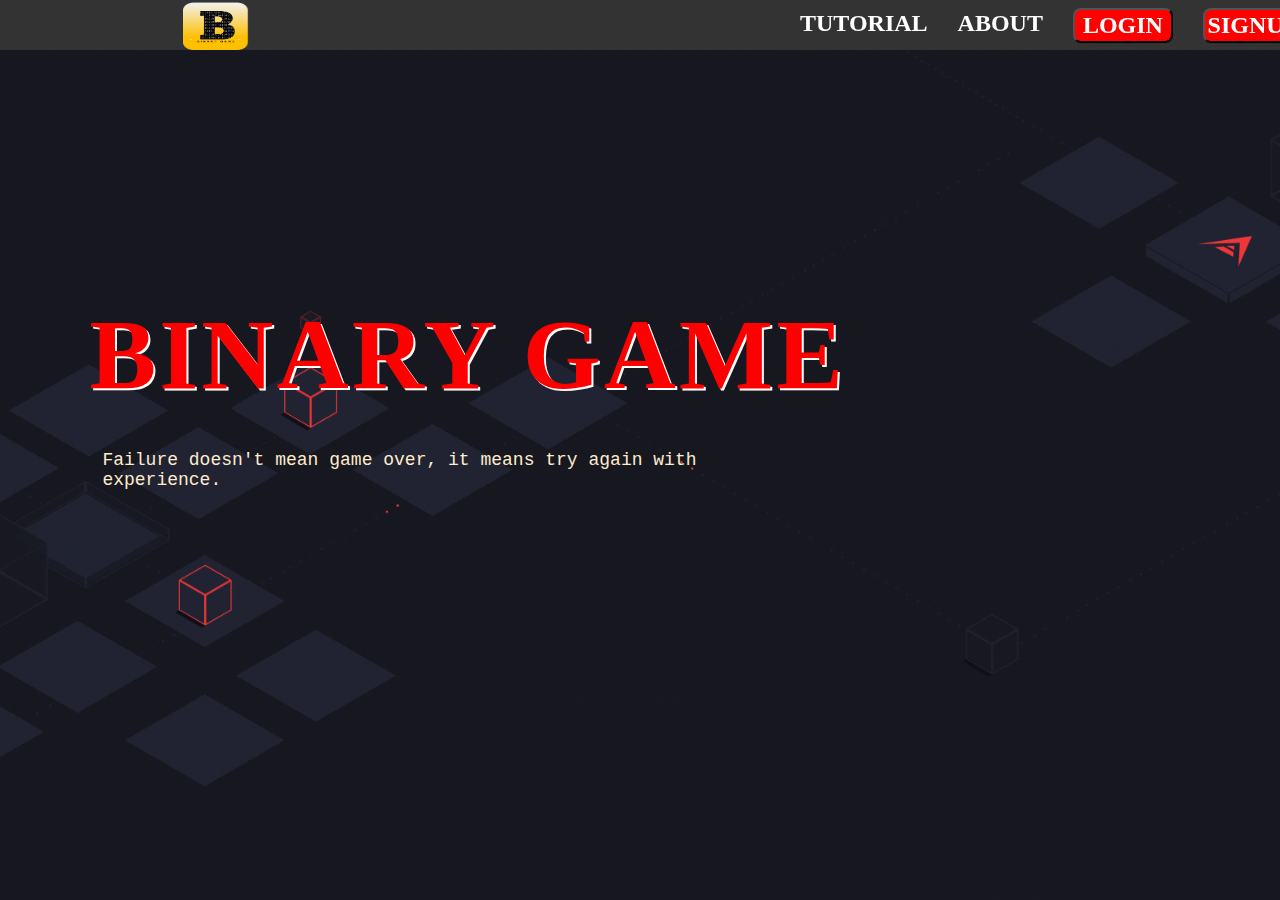
<file: index.html>
<!DOCTYPE html>
<html>
<head>
	<meta charset = "utf-8">
	<meta name="viewport" content="width=device-width, initial-scale=1">

	<link rel = "icon" href = "BLOGO.png" type = "image/x-icon">
	<link rel = "stylesheet" type = "text/css" href = "HOME PAGE.css">
	<title>Binary game</title>
</head>

<body>																			
		<ul>
		<li class="click"><a href = "#"><b>TUTORIAL</b></a></li>
		<li class="click"><a href = "#"><b>ABOUT</b></a></li>
		<button><a href = "login form.html"><b>LOGIN</b></a></button>
		<button><a href = "sign up.html"><b>SIGNUP</b></a></button>
		<img src="BLOGO.png" height="50px" width="50px">
		</ul>
		<hr>
		<h1>BINARY GAME</h1>
    <p>Failure doesn't mean game over, it means try again with <br>experience.</p>
</html>
</file>
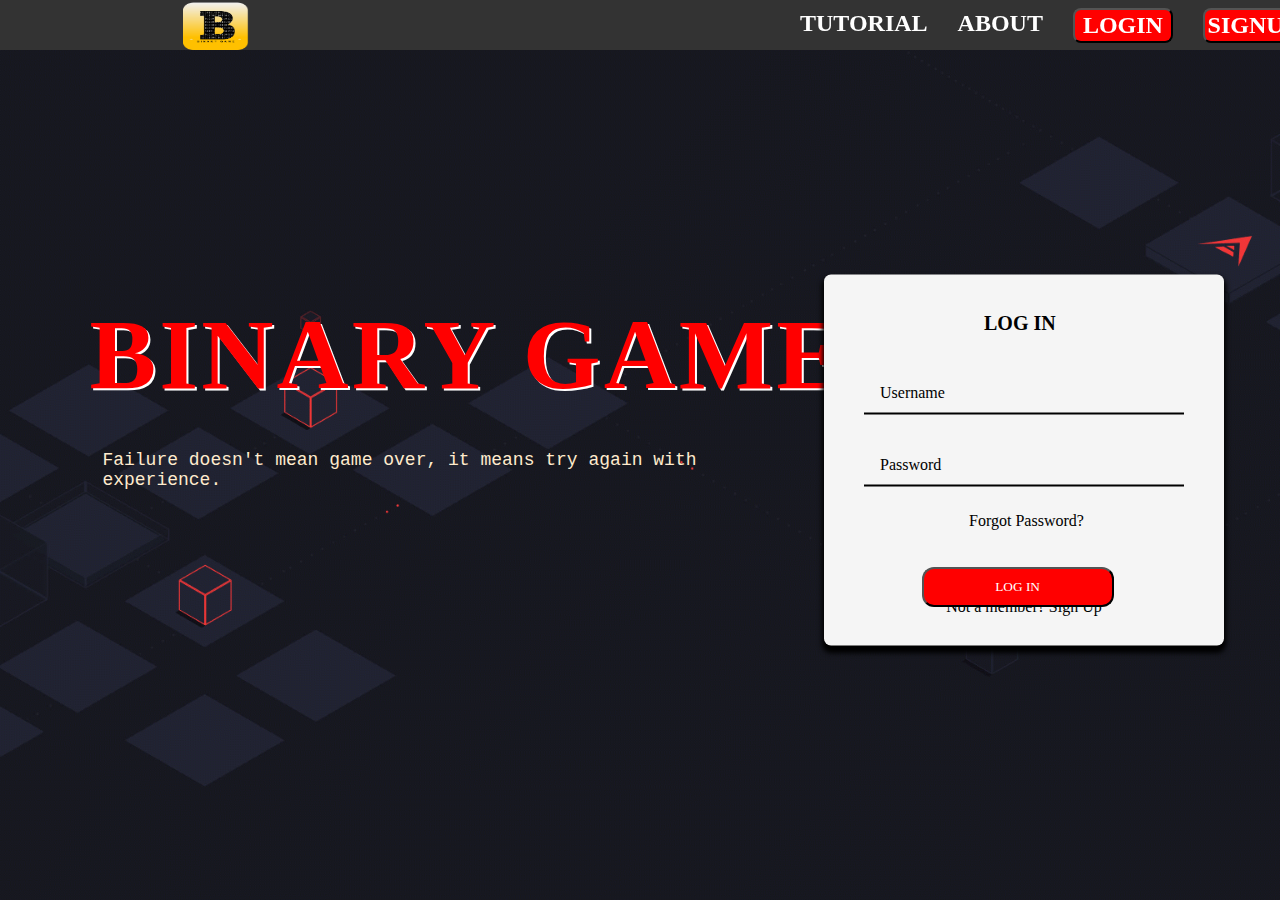
<file: login form.html>
<!DOCTYPE html>
<html>
<head>
  <meta charset = "utf-8">
  <meta name="viewport" content="width=device-width, initial-scale=1">

  <link rel = "icon" href = "BLOGO.png" type = "image/x-icon">
  <link rel = "stylesheet" type = "text/css" href = "HOME PAGE.css">
  <title>Binary game</title>
</head>

<body>                                      
    <ul>
    <li class="click"><a href = "#"><b>TUTORIAL</b></a></li>
    <li class="click"><a href = "#"><b>ABOUT</b></a></li>
    <button><a href = "#"><b>LOGIN</b></a></button>
    <button><a href = "sign up.html"><b>SIGNUP</b></a></button>
    <img src="BLOGO.png" height="50px" width="50px">
    </ul>
    <hr>
    <h1>BINARY GAME</h1>
    <p>Failure doesn't mean game over, it means try again with <br>experience.</p>

<div class = "center">
  <h2 style = "color: black; font-size:20px; position: absolute; top: 10%; left:40%;" ><b>LOG IN</b></h2><br>
   <form method = "GET">

<!-- form -->
   <div class = "txtfield">
    <input type="text" required>
    <span></span>
    <label>Username</label>
   </div>

   <div class = "txtfield">
    <input type="password" required>
    <span></span>
    <label>Password</label>
   </div>

   <div class = "pass">Forgot Password?</div>
<br>
   <div class = "signuplink">Not a member? <a href = "#">Sign Up</a></div>
</div>
</form>

<div class ="abtn">
<a href = "#"><button style = "color: white; font-family: century gothic; background-color: red; border-radius: 12px; height: 40px; width: 15%; position: absolute; top:63%; left: 72%; cursor: pointer;">LOG IN</button></a>
</div>
</body>
</html>
</file>
<file: HOME PAGE.css>
*{
	padding: 0px;
	margin: 0px;
	box-sizing: border-box;
	font-family: century gothic;
}
body{
  		background-image: url('background.gif');
			background-repeat: no-repeat;
			background-attachment: fixed;
			background-size: cover;

}
		ul{
			list-style: none;
			display: flex;
			position: fixed;
			width: 100%;
			background-color:#333;
			top:0px;
		}

		ul li{
			margin-right: 30px;
			cursor: pointer;
			color: black;
			font-weight: 400;
			font-size: 24px;
			position: relative;
			left: 800px;
			top: 10px;
		}
		ul button{
			margin-right: 30px;
			cursor: pointer;
			color: black;
			font-weight: 400;
			font-size: 24px;
			position: relative;
			left: 800px;
			top: 8px;
			border-radius: 8px;
			width: 100px;
			height: 35px;
			background-color: red;
		}
		ul button a{
			text-decoration: none;
			color: white;
		}
		
		ul li a{
			text-decoration: none;
			color: white;
		}
		ul li a:hover{
			color: red;
		}
ul img{
 			height: 50px;
			width: 70px;
		  position: relative;
		  right: 350px;
 
}
h1{
  position: absolute;
  left: 7%;
  top: 33%;
  font-size: 100px;
  color: red;
  text-shadow: 2px 2px white;
  letter-spacing: 3px;
}
p{
  position: absolute;
  top: 50%;
  font-size: 18px;
  font-family: 'Courier New', Courier, monospace;
  left: 8%;
  color: blanchedalmond;
}
.button{
		width: 100px;
		height: 35px;
		border-radius: 8px;
		border: none;
		background: white;
		color: red
		cursor: pointer;
		text-align: center;

}

       hr{
        border: none;
          height: 3px;
          width: 800px;
          background: #000000;
       }

       .center{
        position: absolute;
        top: 50%;
        left: 80%;
        transform: translate(-50%, -50%);
        width: 400px;
        background-image: linear-gradient(to bottom, cyan);
        border-radius: 7px;
        margin-top: 10px;
        padding-top: 50px;
        box-shadow: 0 5px 5px 2px #000000;
        background: whitesmoke;
       }

       .center form{
        padding: 0 40px;
        box-sizing: border-box;
       }

       form .txtfield{
        position: relative;
        border-bottom: 2px solid black;
        margin: 30px 0;
       }

       .txtfield input{
        width: 100%;
        height: 40px;
        font-size: 16px;
        border: none;
        background: none;
        outline: none;
        color: black;
       }

       .txtfield label{
        position: absolute;
        top: 50%;
        left:5%;
        color: black;
        transform: translateY(-50%);
        pointer-events: none;
        transition: .5s;
        font-size:  16px;

       }

       .txtfield span::before{
        content: '';
        position: absolute;
        top: 40px;
        left: 0;
        width: 0%;
        height: 2px;
        background: red;
        transition: .5s;
       }

       .txtfield input:focus~label,
       .txtfield input:valid~label{
        top: -5px;
        color: black;
       }

       .txtfield input:focus~span::before,
       .txtfield input:valid~span::before{
        width: 100%;
       }

       .pass{
        margin: -5px 0 20px 5px;
        color: black;
        cursor: pointer;
        text-align: center;
       }

       .pass:hover{
        text-decoration: underline;
       }

       .signuplink{
        margin: 30px 0;
        text-align: center;
        font-size: 16px;
        color: black;
       }

       .signuplink a{
        text-decoration: none;
        color: black;
       }

       .signuplink a:hover{
        text-decoration: underline;
       }

    #a1{
      margin-left: 25%;
      width: 50%;
      height: 25px;
      background-color: #000000;
      text-align: center;
      padding-top: 5px;
      border-radius: 5px;
      cursor: pointer;
    }

    #a1 a {
      color: black;
      text-decoration: none;
    }
    #a1 a:hover{
      text-decoration: underline;
      color: cyan;
      letter-spacing: 1px;
      transition: .75s;
    }

    .abtn a button:hover{
      background-color: blueviolet;
    }
    .sign{
    	position: absolute;
    	top:10%;
    	left: 20%;
    }
</file>
